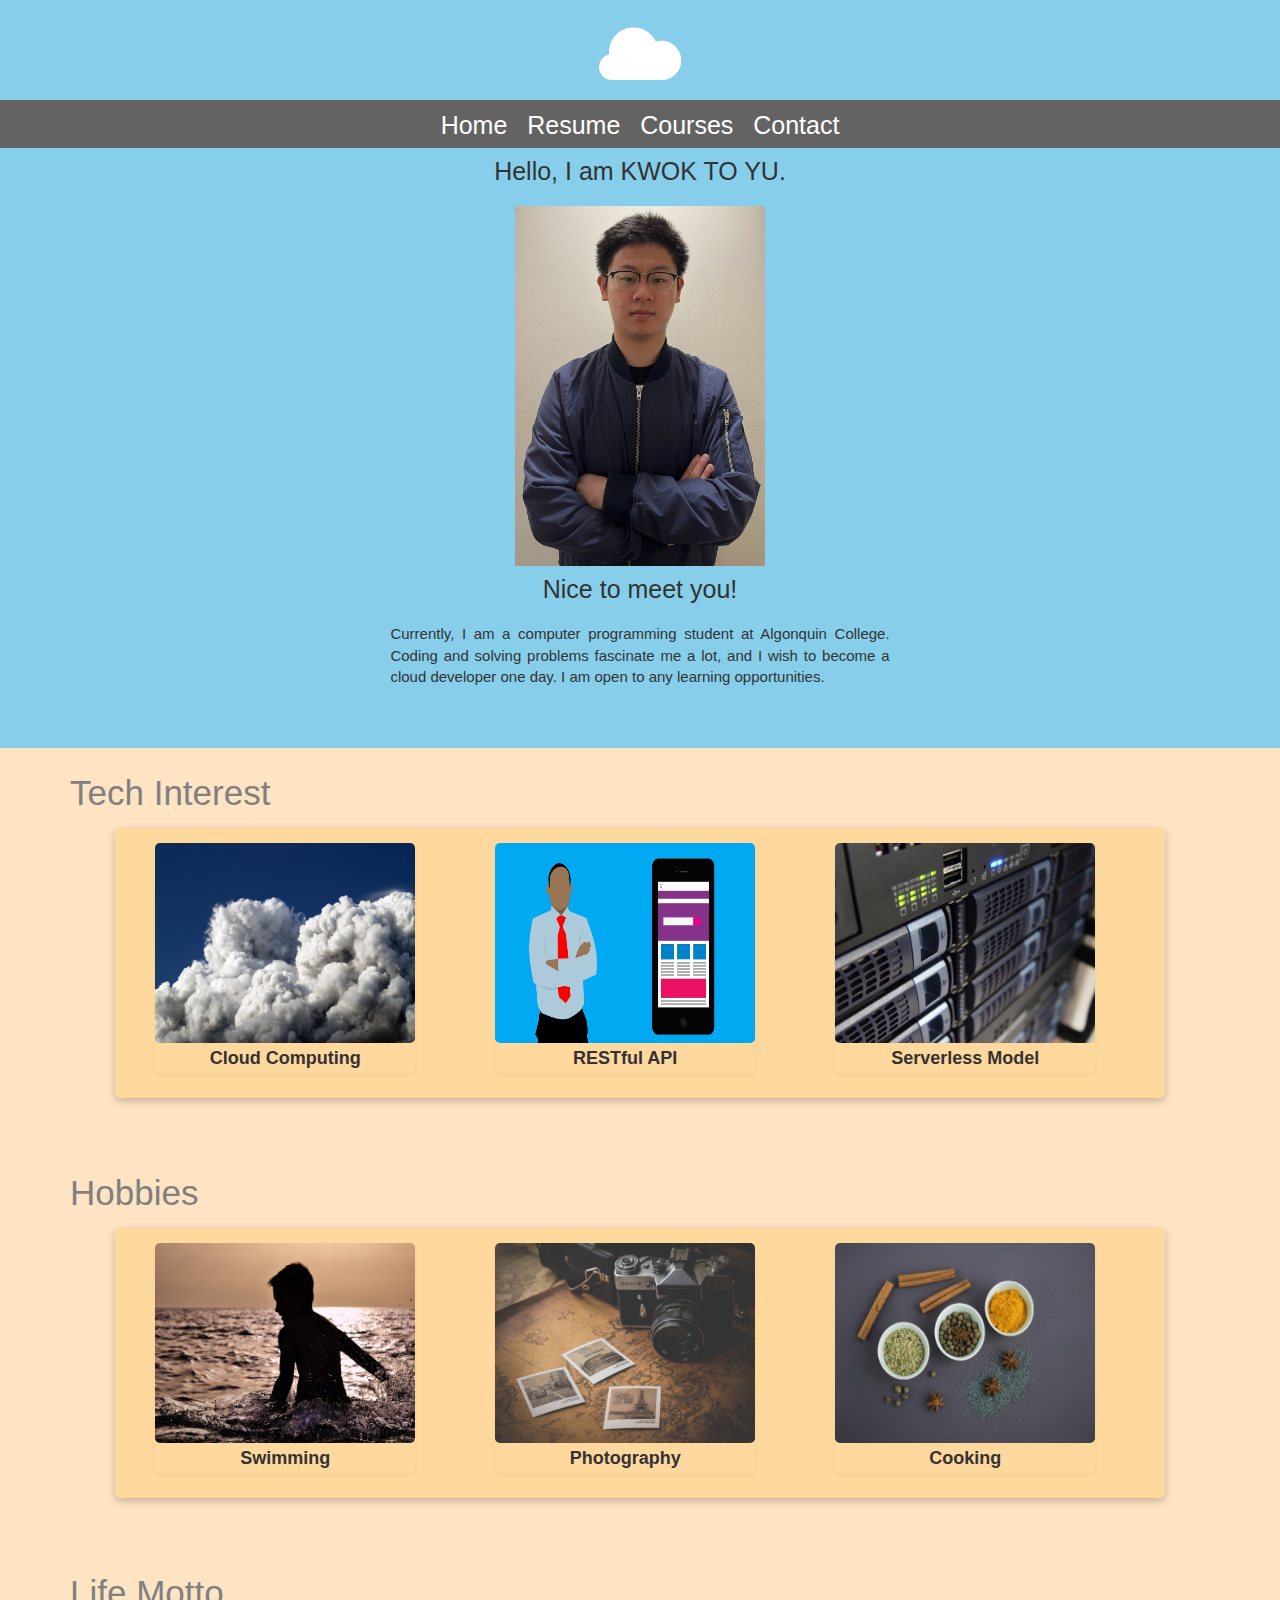
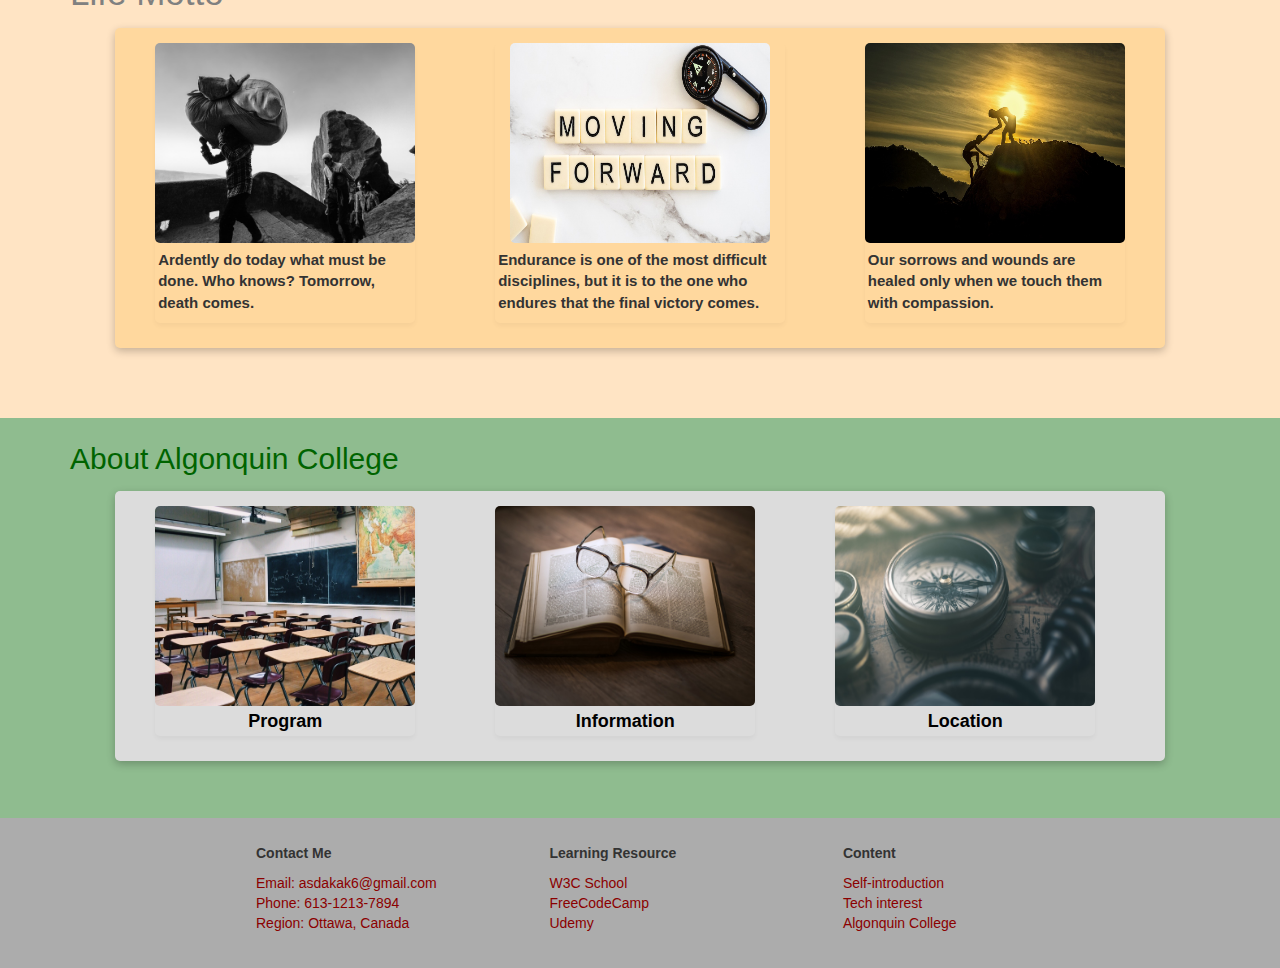
<file: index.html>
<!DOCTYPE html>
<html lang="en">
  <head>
    <meta charset="UTF-8" />
    <meta http-equiv="X-UA-Compatible" content="IE=edge" />
    <meta name="viewport" content="width=device-width, initial-scale=1.0" />
    <link rel="stylesheet" href="style.css" />
    <link rel="preconnect" href="https://fonts.googleapis.com" />
    <link rel="preconnect" href="https://fonts.gstatic.com" crossorigin />
    <link
      rel="stylesheet"
      href="http://maxcdn.bootstrapcdn.com/bootstrap/3.3.4/css/bootstrap.min.css"
    />
    <link
      href="https://fonts.googleapis.com/css2?family=Roboto:wght@500&display=swap"
      rel="stylesheet"
    />
    <title>Kwok To Yu</title>
  </head>
  <body>
    <header>
      <div class="preview-header" id="top">
        <div id="header-logo"><i class="glyphicon glyphicon-cloud"></i></div>
      </div>
    </header>
    <nav>
      <div class="link-wrapper">
        <a href="#">Home</a>
        <a href="resume.html">Resume</a>
        <a href="courses.html">Courses</a>
        <a href="#bottom">Contact</a>
      </div>
    </nav>
    <section class="self-info">
      <p id="self-intro-first-line">Hello, I am KWOK TO YU.</p>
      <img id="selfie" src="img/selfie2.jpg" alt="A picture of myself." />
      <p id="self-intro-second-line">Nice to meet you!</p>
      <div class="longer-intro">
        <p>
          Currently, I am a computer programming student at Algonquin College.
          Coding and solving problems fascinate me a lot, and I wish to become a
          cloud developer one day. I am open to any learning opportunities.
        </p>
      </div>
    </section>
    <section class="section-container">
      <p class="section-title" id="second-session">Tech Interest</p>
      <div class="gallery">
        <div class="gallery-item-frame">
          <div class="gallery-img">
            <img src="img/cloud.jpg" alt="cloud technology" />
          </div>
          <div class="gallery-img-des"><p>Cloud Computing</p></div>
        </div>
        <div class="gallery-item-frame">
          <div class="gallery-img">
            <img src="img/API.jpg" alt="RESTful API" />
          </div>
          <div class="gallery-img-des"><p>RESTful API</p></div>
        </div>
        <div class="gallery-item-frame">
          <div class="gallery-img">
            <img src="img/serverless.jpg" alt="Serverless Model" />
          </div>
          <div class="gallery-img-des"><p>Serverless Model</p></div>
        </div>
      </div>
    </section>
    <section class="section-container hobbies">
      <p class="section-title">Hobbies</p>
      <div class="gallery">
        <div class="gallery-item-frame">
          <div class="gallery-img">
            <img src="img/swim.jpg" alt="Swimming" />
          </div>
          <div class="gallery-img-des"><p>Swimming</p></div>
        </div>
        <div class="gallery-item-frame">
          <div class="gallery-img">
            <img src="img/photo.jpg" alt="Photography" />
          </div>
          <div class="gallery-img-des"><p>Photography</p></div>
        </div>
        <div class="gallery-item-frame">
          <div class="gallery-img">
            <img src="img/cook.jpg" alt="Cooking" />
          </div>
          <div class="gallery-img-des"><p>Cooking</p></div>
        </div>
      </div>
    </section>
    <section class="section-container motto">
      <p class="section-title">Life Motto</p>
      <div class="gallery-lm">
        <div class="gallery-item-frame lm">
          <div class="gallery-img">
            <img src="img/hardworking.jpg" alt="Ardent" />
          </div>
          <div class="gallery-img-des des-lm">
            <p>
              Ardently do today what must be done. Who knows? Tomorrow, death
              comes.
            </p>
          </div>
        </div>
        <div class="gallery-item-frame lm">
          <div class="gallery-img">
            <img src="img/move.jpg" alt="Endurance" />
          </div>
          <div class="gallery-img-des des-lm">
            <p>
              Endurance is one of the most difficult disciplines, but it is to
              the one who endures that the final victory comes.
            </p>
          </div>
        </div>
        <div class="gallery-item-frame lm">
          <div class="gallery-img">
            <img src="img/hrlp.jpg" alt="compassion" />
          </div>
          <div class="gallery-img-des des-lm">
            <p>
              Our sorrows and wounds are healed only when we touch them with
              compassion.
            </p>
          </div>
        </div>
      </div>
    </section>
    <section class="section-container college" id="AC">
      <p class="section-title college-title">About Algonquin College</p>
      <div class="gallery college-gallery">
        <div class="gallery-item-frame">
          <div class="gallery-img">
            <img src="img/lecture.jpg" alt="lecture" />
          </div>
          <div class="gallery-img-des">
            <p>
              <a
                href="https://www.algonquincollege.com/future-students/programs/"
                target="_blank"
                >Program</a
              >
            </p>
          </div>
        </div>
        <div class="gallery-item-frame">
          <div class="gallery-img"><img src="img/info.jpg" alt="info" /></div>
          <div class="gallery-img-des">
            <p>
              <a href="https://www.algonquincollege.com/" target="_blank"
                >Information</a
              >
            </p>
          </div>
        </div>
        <div class="gallery-item-frame">
          <div class="gallery-img">
            <img src="img/map.jpg" alt="location" />
          </div>
          <div class="gallery-img-des">
            <p>
              <a href="https://goo.gl/maps/SuGkiMrjavriHKbs6" target="_blank"
                >Location</a
              >
            </p>
          </div>
        </div>
      </div>
    </section>
    <footer id="bottom">
      <!-- <div class="contact"><h3>Contact Me:</h3></div> -->
      <div class="grid-wrapper">
        <div class="foot-grid">
          <div class="contact-info">
            <ul>
              <li class="first-point">Contact Me</li>
              <li class="bullet">Email: asdakak6@gmail.com</li>
              <li class="bullet">Phone: 613-1213-7894</li>
              <li class="bullet">Region: Ottawa, Canada</li>
            </ul>
          </div>
          <div class="learning resource">
            <ul>
              <li class="first-point">Learning Resource</li>
              <li class="bullet">
                <a href="https://www.w3schools.com/" target="_blank"
                  >W3C School</a
                >
              </li>
              <li class="bullet">
                <a href="https://www.freecodecamp.org/" target="_blank"
                  >FreeCodeCamp</a
                >
              </li>
              <li class="bullet">
                <a href="https://www.udemy.com/" target="_blank">Udemy</a>
              </li>
            </ul>
          </div>
          <div class="link-to-section">
            <ul>
              <li class="first-point">Content</li>
              <li class="bullet"><a href="#top">Self-introduction</a></li>
              <li class="bullet">
                <a href="#second-session">Tech interest</a>
              </li>
              <li class="bullet"><a href="#AC">Algonquin College</a></li>
            </ul>
          </div>
        </div>
      </div>
    </footer>
  </body>
</html>
</file>
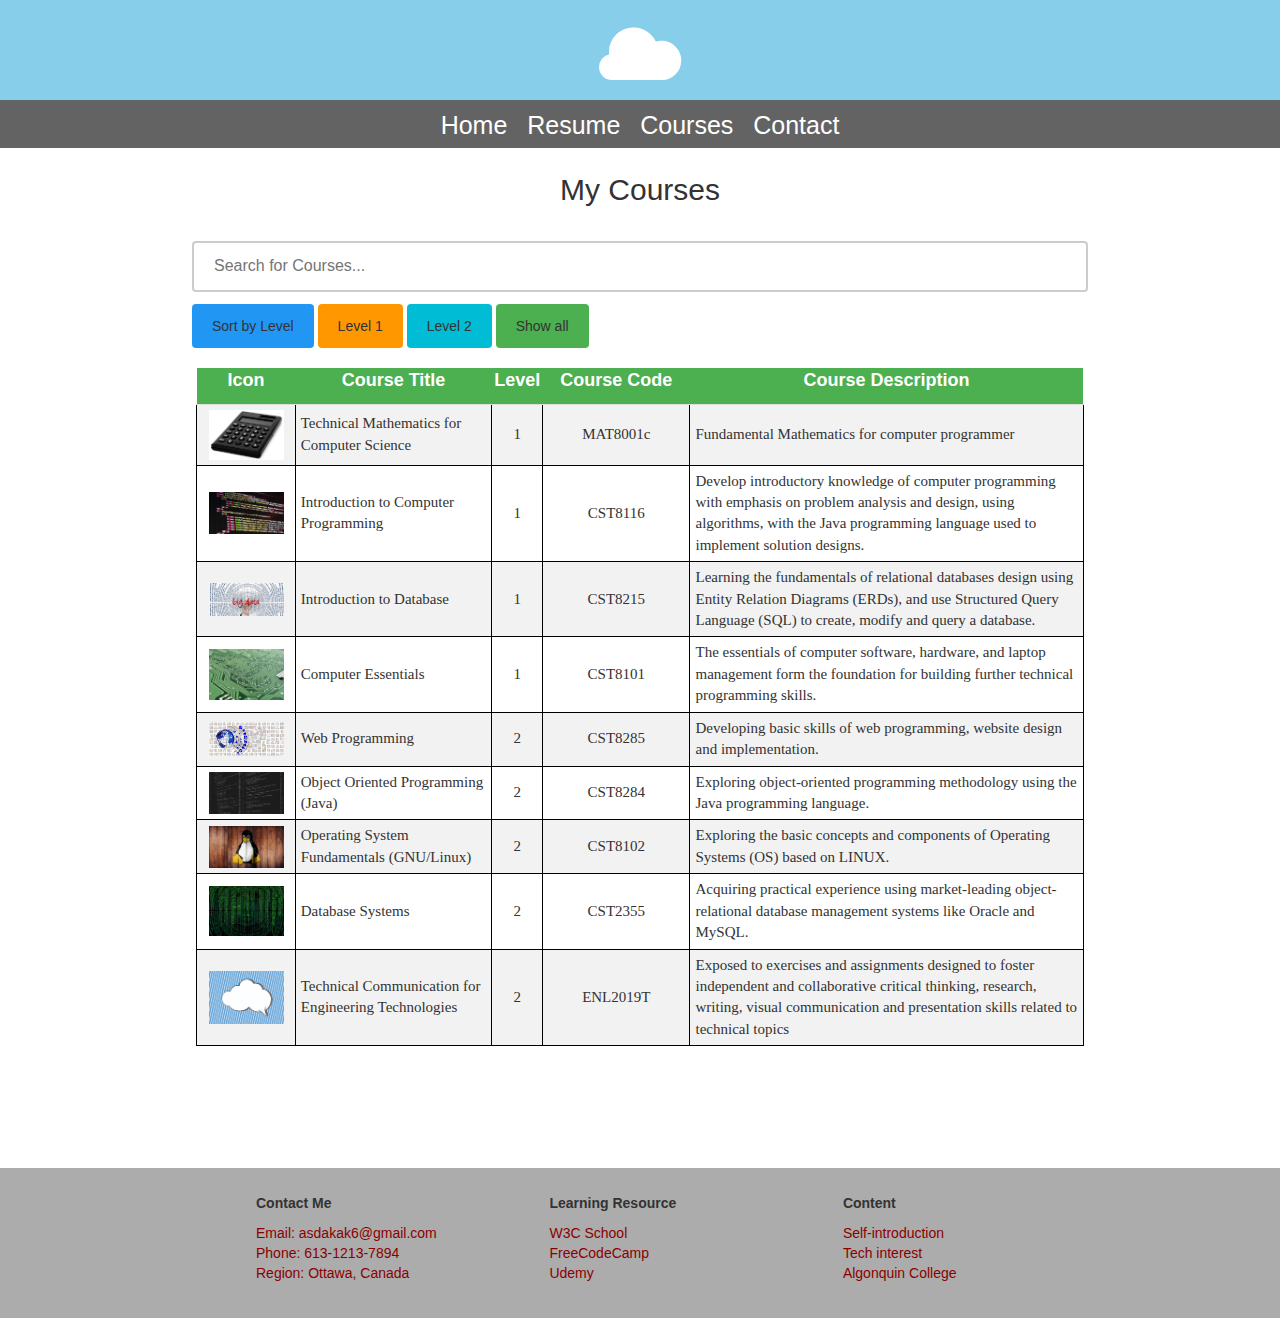
<file: courses.html>
<!DOCTYPE html>
<html lang="en">
  <head>
    <meta charset="UTF-8" />
    <meta http-equiv="X-UA-Compatible" content="IE=edge" />
    <meta name="viewport" content="width=device-width, initial-scale=1.0" />
    <link rel="stylesheet" href="courses.css" />
    <link
      rel="stylesheet"
      href="http://maxcdn.bootstrapcdn.com/bootstrap/3.3.4/css/bootstrap.min.css"
    />
    <link
      href="https://fonts.googleapis.com/css2?family=Roboto:wght@500&display=swap"
      rel="stylesheet"
    />
    <title>Courses</title>
  </head>
  <body>
    <header>
      <div class="preview-header" id="top">
        <div id="header-logo"><i class="glyphicon glyphicon-cloud"></i></div>
      </div>
    </header>
    <nav>
      <div class="link-wrapper">
        <a href="index.html">Home</a>
        <a href="resume.html">Resume</a>
        <a href="">Courses</a>
        <a href="#bottom">Contact</a>
      </div>
    </nav>

    <div id="wrapper">
      <h2 id="wrapper-header">My Courses</h2>
      <!--Search Bar-->
      <input
        type="text"
        id="myInput"
        placeholder="Search for Courses..."
        title="Type in a course name"
      />
      <!--Buttons-->
      <button id="sortBtn">Sort by Level</button>
      <button id="show-l1">Level 1</button>
      <button id="show-l2">Level 2</button>
      <button id="show-all">Show all</button>
      <!--Table-->
      <table id="myTable">
        <tr class="table-header head">
          <th class="icon">Icon</th>
          <th class="course-title">Course Title</th>
          <th class="level">Level</th>
          <th class="course-code">Course Code</th>
          <th class="course-des">Course Description</th>
        </tr>
        <tr class="item">
          <td class="icon"><img src="img/cal.jpg" alt="calculator icon" /></td>
          <td class="course-title">
            Technical Mathematics for Computer Science
          </td>
          <td class="level">1</td>
          <td class="course-code">MAT8001c</td>
          <td class="course-des">
            Fundamental Mathematics for computer programmer
          </td>
        </tr>
        <tr class="item">
          <td class="icon"><img src="img/code.jpg" alt="coding icon" /></td>
          <td class="course-title">Introduction to Computer Programming</td>
          <td class="level">1</td>
          <td class="course-code">CST8116</td>
          <td class="course-des">
            Develop introductory knowledge of computer programming with emphasis
            on problem analysis and design, using algorithms, with the Java
            programming language used to implement solution designs.
          </td>
        </tr>
        <tr class="item">
          <td class="icon"><img src="img/data.jpg" alt="database icon" /></td>
          <td class="course-title">Introduction to Database</td>
          <td class="level">1</td>
          <td class="course-code">CST8215</td>
          <td class="course-des">
            Learning the fundamentals of relational databases design using
            Entity Relation Diagrams (ERDs), and use Structured Query Language
            (SQL) to create, modify and query a database.
          </td>
        </tr>
        <tr class="item">
          <td class="icon"><img src="img/pc.jpg" alt="pc icon" /></td>
          <td class="course-title">Computer Essentials</td>
          <td class="level">1</td>
          <td class="course-code">CST8101</td>
          <td class="course-des">
            The essentials of computer software, hardware, and laptop management
            form the foundation for building further technical programming
            skills.
          </td>
        </tr>
        <tr class="item">
          <td class="icon"><img src="img/web.jpg" alt="website icon" /></td>
          <td class="course-title">Web Programming</td>
          <td class="level">2</td>
          <td class="course-code">CST8285</td>
          <td class="course-des">
            Developing basic skills of web programming, website design and
            implementation.
          </td>
        </tr>
        <tr class="item">
          <td class="icon"><img src="img/java.png" alt="java icon" /></td>
          <td class="course-title">Object Oriented Programming (Java)</td>
          <td class="level">2</td>
          <td class="course-code">CST8284</td>
          <td class="course-des">
            Exploring object-oriented programming methodology using the Java
            programming language.
          </td>
        </tr>
        <tr class="item">
          <td class="icon"><img src="img/linux.jpg" alt="linux icon" /></td>
          <td class="course-title">
            Operating System Fundamentals (GNU/Linux)
          </td>
          <td class="level">2</td>
          <td class="course-code">CST8102</td>
          <td class="course-des">
            Exploring the basic concepts and components of Operating Systems
            (OS) based on LINUX.
          </td>
        </tr>
        <tr class="item">
          <td class="icon"><img src="img/data2.jpg" alt="data icon" /></td>
          <td class="course-title">Database Systems</td>
          <td class="level">2</td>
          <td class="course-code">CST2355</td>
          <td class="course-des">
            Acquiring practical experience using market-leading
            object-relational database management systems like Oracle and MySQL.
          </td>
        </tr>
        <tr class="item">
          <td class="icon">
            <img src="img/speech.jpg" alt="communication icon" />
          </td>
          <td class="course-title">
            Technical Communication for Engineering Technologies
          </td>
          <td class="level">2</td>
          <td class="course-code">ENL2019T</td>
          <td class="course-des">
            Exposed to exercises and assignments designed to foster independent
            and collaborative critical thinking, research, writing, visual
            communication and presentation skills related to technical topics
          </td>
        </tr>
      </table>
    </div>
    <footer id="bottom">
      <!-- <div class="contact"><h3>Contact Me:</h3></div> -->
      <div class="grid-wrapper">
        <div class="foot-grid">
          <div class="contact-me">
            <ul>
              <li class="first-point">Contact Me</li>
              <li class="bullet">Email: asdakak6@gmail.com</li>
              <li class="bullet">Phone: 613-1213-7894</li>
              <li class="bullet">Region: Ottawa, Canada</li>
            </ul>
          </div>
          <div class="learning resource">
            <ul>
              <li class="first-point">Learning Resource</li>
              <li class="bullet">
                <a href="https://www.w3schools.com/" target="_blank"
                  >W3C School</a
                >
              </li>
              <li class="bullet">
                <a href="https://www.freecodecamp.org/" target="_blank"
                  >FreeCodeCamp</a
                >
              </li>
              <li class="bullet">
                <a href="https://www.udemy.com/" target="_blank">Udemy</a>
              </li>
            </ul>
          </div>
          <div class="link-to-section">
            <ul>
              <li class="first-point">Content</li>
              <li class="bullet"><a href="index.html">Self-introduction</a></li>
              <li class="bullet"><a href="index.html">Tech interest</a></li>
              <li class="bullet"><a href="index.html">Algonquin College</a></li>
            </ul>
          </div>
        </div>
      </div>
    </footer>
    <script src="courses.js"></script>
  </body>
</html>
</file>
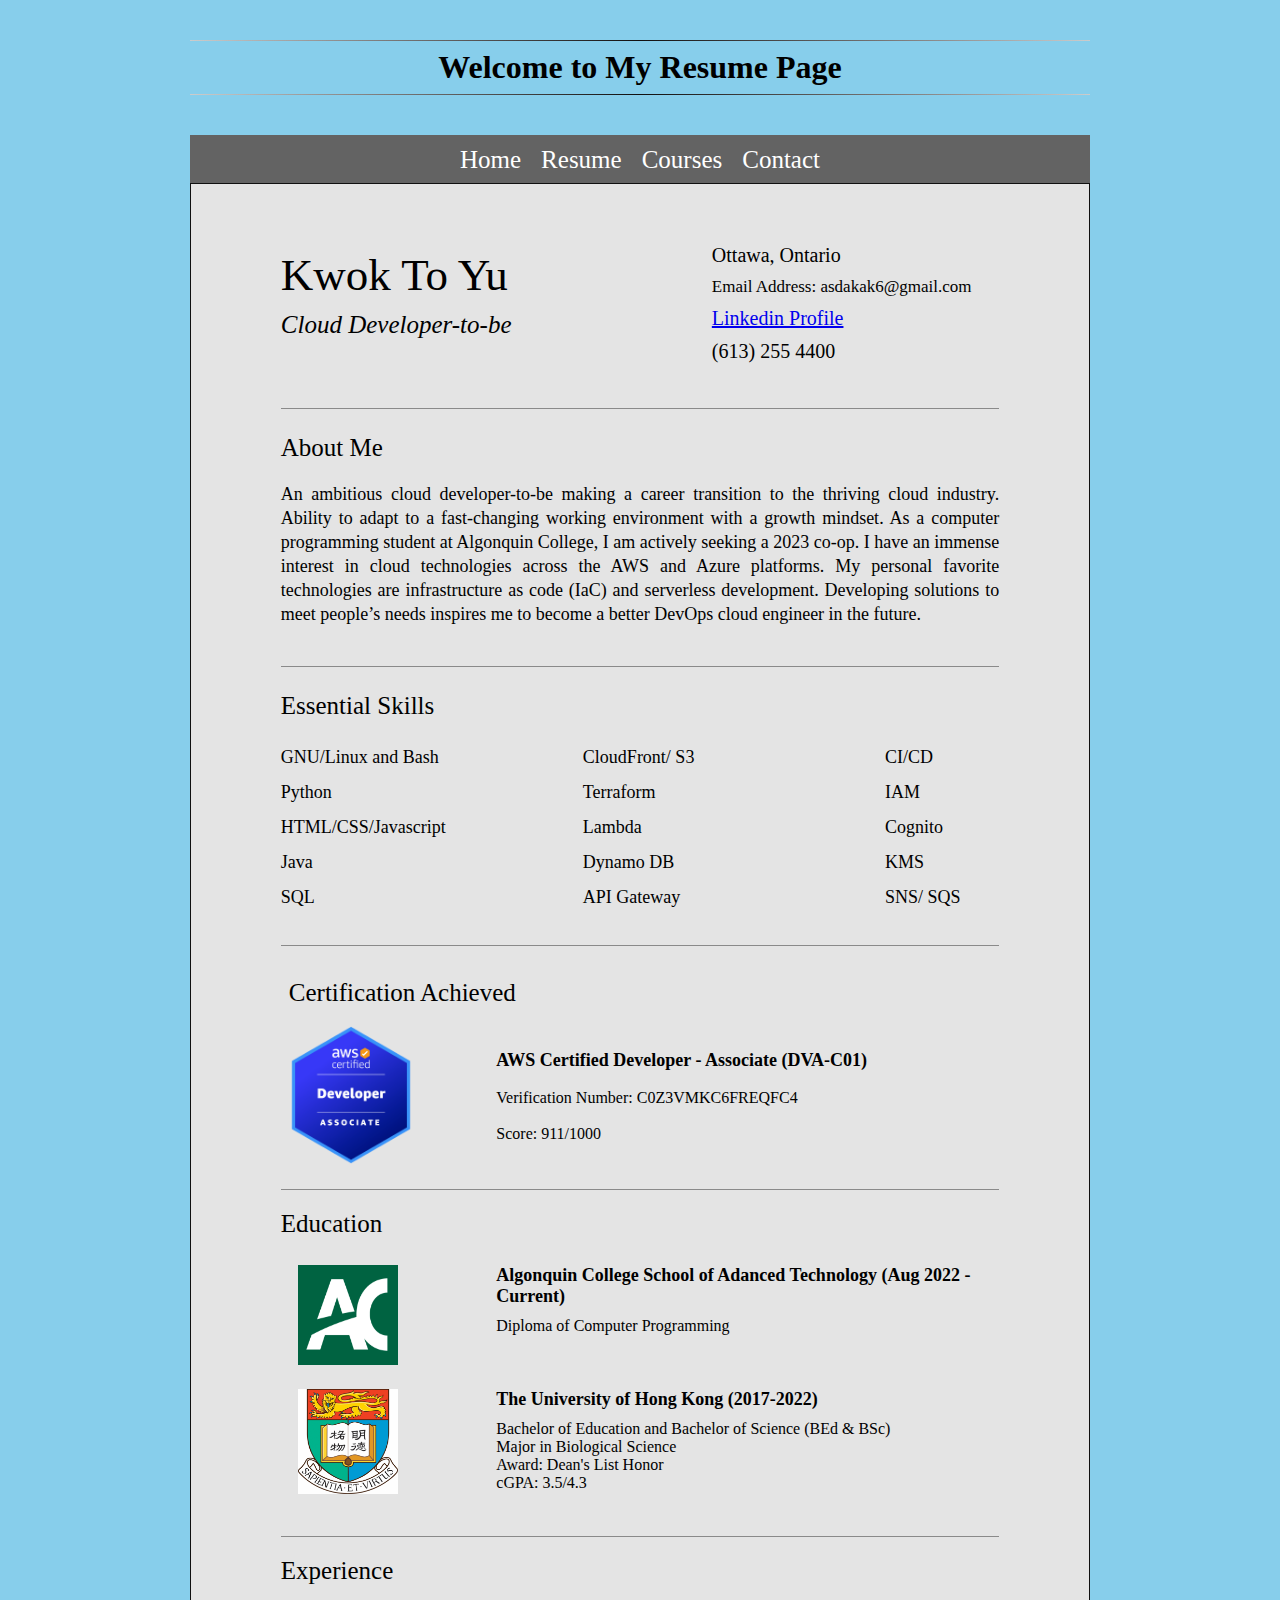
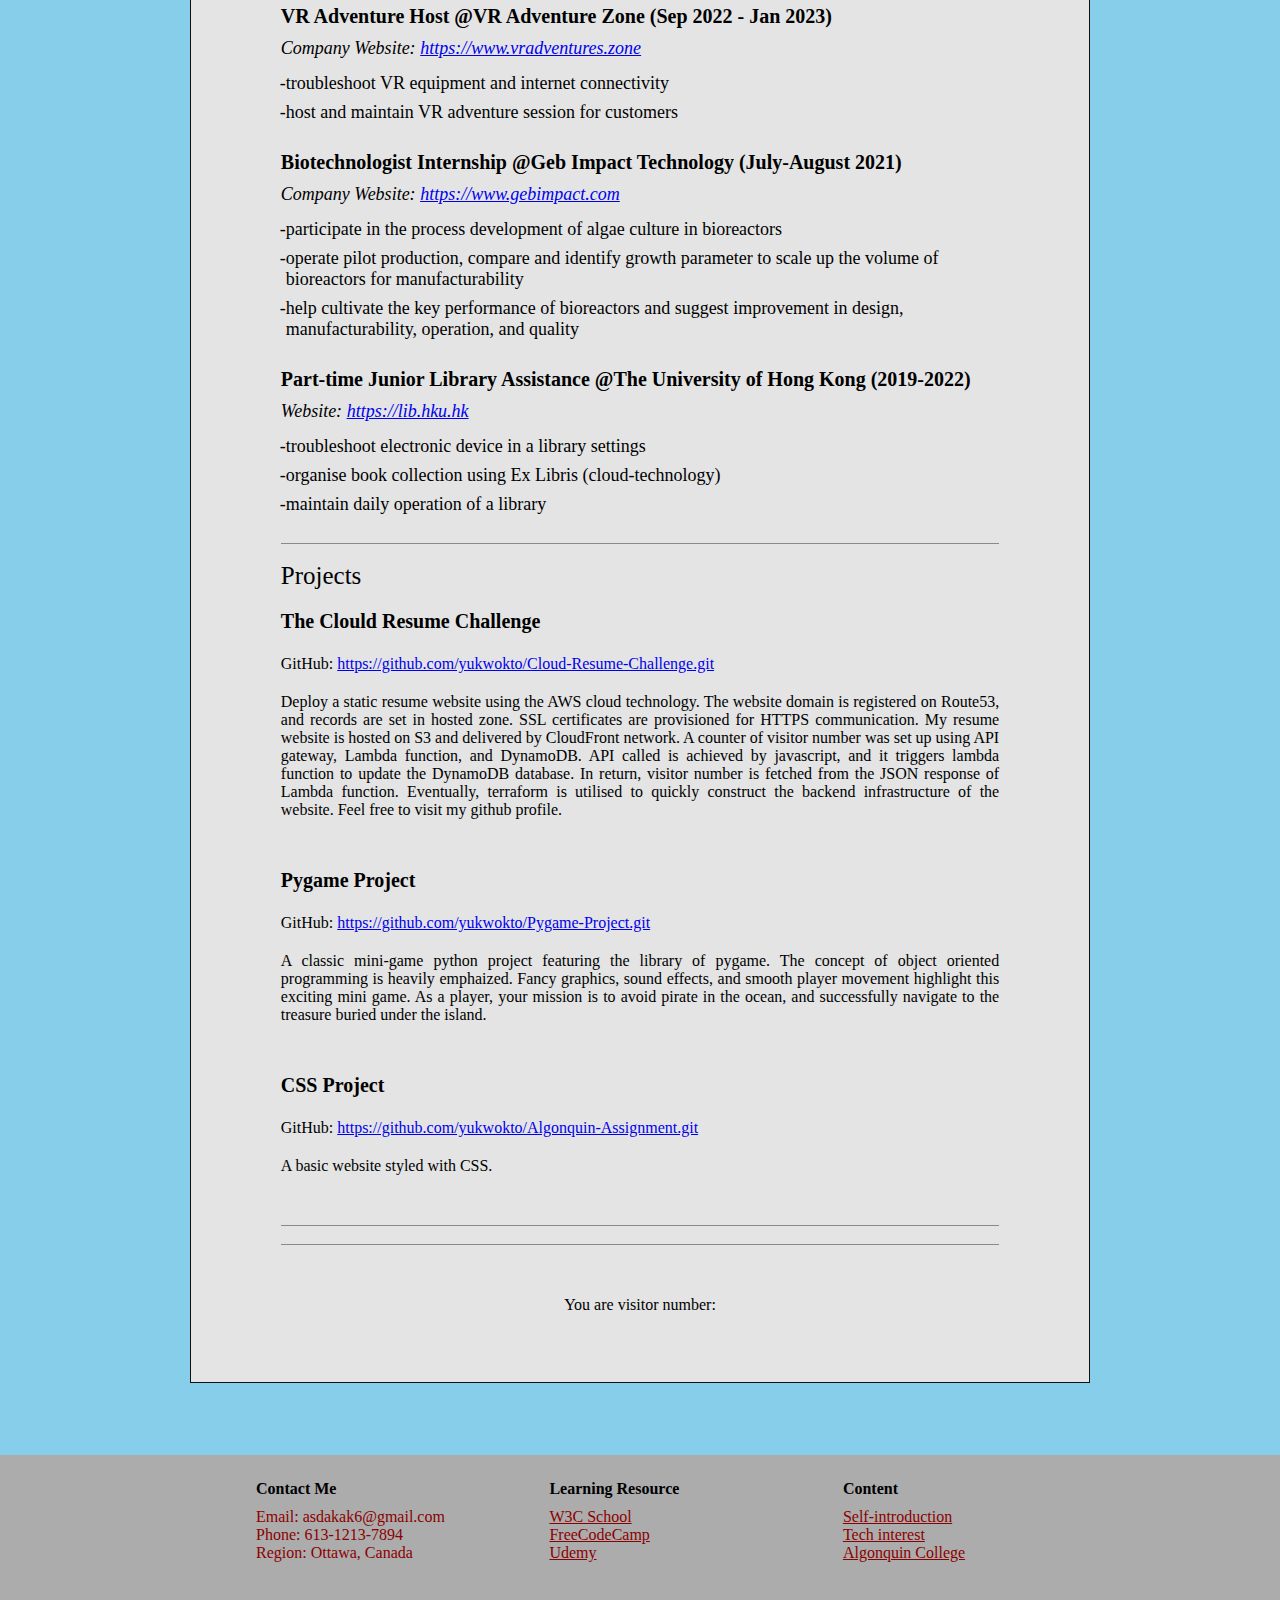
<file: resume.html>
<!DOCTYPE html>
<html lang="en">
  <head>
    <meta charset="UTF-8" />
    <meta http-equiv="X-UA-Compatible" content="IE=edge" />
    <meta name="viewport" content="width=device-width, initial-scale=1.0" />
    <script src="api.js"></script>
    <link rel="stylesheet" href="resume.css" />
    <title>Kwok To Yu</title>
  </head>
  <body>
    <div class="container">
      <div class="head-section">
        <hr />
        <h1>Welcome to My Resume Page</h1>
        <hr />
      </div>
      <nav>
        <div class="link-wrapper">
          <a href="index.html">Home</a>
          <a href="#">Resume</a>
          <a href="courses.html">Courses</a>
          <a href="#bottom">Contact</a>
        </div>
      </nav>
      <div class="resume-bg">
        <div class="resume-content">
          <div class="resume-top">
            <div class="name">
              <p id="name">Kwok To Yu</p>
              <p id="description">Cloud Developer-to-be</p>
            </div>
            <div class="contact-info">
              <p>Ottawa, Ontario</p>
              <p id="e-mail">Email Address: asdakak6@gmail.com</p>
              <p>
                <a
                  target="”_blank”"
                  href="https://www.linkedin.com/public-profile/settings?lipi=urn%3Ali%3Apage%3Ad_flagship3_profile_self_edit_contact-info%3B7qYzPNmGTGqyzf2C%2B3CBZg%3D%3D"
                  >Linkedin Profile</a
                >
              </p>
              <p>(613) 255 4400</p>
            </div>
          </div>
          <hr class="resume-break" />
          <div class="intro">
            <p class="intro-head">About Me</p>
            <p></p>
            <p id="intro-content">
              An ambitious cloud developer-to-be making a career transition to
              the thriving cloud industry. Ability to adapt to a fast-changing
              working environment with a growth mindset. As a computer
              programming student at Algonquin College, I am actively seeking a
              2023 co-op. I have an immense interest in cloud technologies
              across the AWS and Azure platforms. My personal favorite
              technologies are infrastructure as code (IaC) and serverless
              development. Developing solutions to meet people’s needs inspires
              me to become a better DevOps cloud engineer in the future.
            </p>
          </div>
          <hr class="resume-break" />
          <div class="skills">
            <p class="intro-head">Essential Skills</p>
          </div>
          <div class="skills-wrapper">
            <div id="skill-set-1">
              <ul class="skills-list" id="first-skills-set">
                <li>GNU/Linux and Bash</li>
                <li>Python</li>
                <li>HTML/CSS/Javascript</li>
                <li>Java</li>
                <li>SQL</li>
              </ul>
            </div>
            <div id="skill-set-2">
              <ul class="skills-list" id="second-skills-set">
                <li>CloudFront/ S3</li>
                <li>Terraform</li>
                <li>Lambda</li>
                <li>Dynamo DB</li>
                <li>API Gateway</li>
              </ul>
            </div>
            <div id="skill-set-3">
              <ul class="skills-list">
                <li>CI/CD</li>
                <li>IAM</li>
                <li>Cognito</li>
                <li>KMS</li>
                <li>SNS/ SQS</li>
              </ul>
            </div>
          </div>
          <hr class="resume-break" />
          <div class="cert">
            <p class="intro-head" id="cert-intro-head">
              Certification Achieved
            </p>
            <div class="cert-wrap">
              <div class="cert-img">
                <img id="badge-img" src="img/badge.png" alt="developer badge" />
              </div>
              <div class="cert-des">
                <br />
                <p id="cert-des">
                  AWS Certified Developer - Associate (DVA-C01)
                </p>
                <br />
                <p>Verification Number: C0Z3VMKC6FREQFC4</p>
                <br />
                <p>Score: 911/1000</p>
              </div>
            </div>
          </div>
          <hr class="resume-break" />
          <div class="edu">
            <p class="intro-head" id="edu-head">Education</p>
            <div class="edu-wrap">
              <div class="edu-logo">
                <img
                  id="ac-img"
                  src="img/algon-img.png"
                  alt="The logo of Algonquin College"
                />
              </div>
              <div class="edu-1-des">
                <p class="date">
                  Algonquin College School of Adanced Technology (Aug 2022 -
                  Current)
                </p>
                <p>Diploma of Computer Programming</p>
              </div>
              <div class="edu-logo">
                <img
                  id="hku-photo"
                  src="img/HKU-img.jpg"
                  alt="The logo of HKU"
                />
              </div>
              <div class="edu-2-des">
                <p class="date">The University of Hong Kong (2017-2022)</p>
                <p>Bachelor of Education and Bachelor of Science (BEd & BSc)</p>
                <p>Major in Biological Science</p>
                <p>Award: Dean's List Honor</p>
                <p>cGPA: 3.5/4.3</p>
              </div>
            </div>
          </div>
          <br />
          <hr class="resume-break" />
          <div class="exp">
            <p class="intro-head" id="exp-head">Experience</p>
            <div class="job">
              <p class="job-title">
                VR Adventure Host @VR Adventure Zone (Sep 2022 - Jan 2023)
              </p>
              <p class="company-url">
                Company Website:
                <a href="https://www.vradventures.zone/" target="_blank"
                  >https://www.vradventures.zone</a
                >
              </p>
              <ul class="job-duty">
                <li>troubleshoot VR equipment and internet connectivity</li>
                <li>host and maintain VR adventure session for customers</li>
              </ul>
            </div>
            <div class="job">
              <p class="job-title">
                Biotechnologist Internship @Geb Impact Technology (July-August
                2021)
              </p>
              <p class="company-url">
                Company Website:
                <a href="https://www.gebimpact.com" target="_blank"
                  >https://www.gebimpact.com</a
                >
              </p>
              <ul class="job-duty">
                <li>
                  participate in the process development of algae culture in
                  bioreactors
                </li>
                <li>
                  operate pilot production, compare and identify growth
                  parameter to scale up the volume of bioreactors for
                  manufacturability
                </li>
                <li>
                  help cultivate the key performance of bioreactors and suggest
                  improvement in design, manufacturability, operation, and
                  quality
                </li>
              </ul>
            </div>
            <div class="job">
              <p class="job-title">
                Part-time Junior Library Assistance @The University of Hong Kong
                (2019-2022)
              </p>
              <p class="company-url">
                Website:
                <a href="https://lib.hku.hk" target="_blank"
                  >https://lib.hku.hk</a
                >
              </p>
              <ul class="job-duty">
                <li>troubleshoot electronic device in a library settings</li>
                <li>
                  organise book collection using Ex Libris (cloud-technology)
                </li>
                <li>maintain daily operation of a library</li>
              </ul>
            </div>
          </div>
          <hr class="resume-break" />
          <br />
          <div class="project">
            <p class="intro-head" id="project-head">Projects</p>
            <p id="project-title">The Clould Resume Challenge</p>
            <ul id="project-info">
              <li>
                GitHub:
                <a
                  href="https://github.com/yukwokto/Cloud-Resume-Challenge.git"
                  target="_blank"
                  >https://github.com/yukwokto/Cloud-Resume-Challenge.git</a
                >
              </li>
            </ul>
            <br />
            <p id="project-des">
              Deploy a static resume website using the AWS cloud technology. The
              website domain is registered on Route53, and records are set in
              hosted zone. SSL certificates are provisioned for HTTPS
              communication. My resume website is hosted on S3 and delivered by
              CloudFront network. A counter of visitor number was set up using
              API gateway, Lambda function, and DynamoDB. API called is achieved
              by javascript, and it triggers lambda function to update the
              DynamoDB database. In return, visitor number is fetched from the
              JSON response of Lambda function. Eventually, terraform is
              utilised to quickly construct the backend infrastructure of the
              website. Feel free to visit my github profile.
            </p>

            <p id="project-title">Pygame Project</p>
            <ul id="project-info">
              <li>
                GitHub:
                <a
                  href="https://github.com/yukwokto/Pygame-Project.git"
                  target="_blank"
                  >https://github.com/yukwokto/Pygame-Project.git</a
                >
              </li>
            </ul>
            <br />
            <p id="project-des">
              A classic mini-game python project featuring the library of
              pygame. The concept of object oriented programming is heavily
              emphaized. Fancy graphics, sound effects, and smooth player
              movement highlight this exciting mini game. As a player, your
              mission is to avoid pirate in the ocean, and successfully navigate
              to the treasure buried under the island.
            </p>

            <p id="project-title">CSS Project</p>
            <ul id="project-info">
              <li>
                GitHub:
                <a
                  href="https://github.com/yukwokto/Algonquin-Assignment.git"
                  target="_blank"
                  >https://github.com/yukwokto/Algonquin-Assignment.git</a
                >
              </li>
            </ul>
            <br />
            <p id="project-des">A basic website styled with CSS.</p>
          </div>

          <hr class="resume-break" />
          <br />
          <hr class="resume-break" />
          <div class="resume-footer">
            <br />
            <br />
            <p id="visitor-counter">
              You are visitor number: <span id="thevisitor"></span>
            </p>
          </div>
        </div>
      </div>
    </div>
    <br />
    <br />
    <br />
    <br />
    <!--Footer Section-->
    <footer id="bottom">
      <!-- <div class="contact"><h3>Contact Me:</h3></div> -->
      <div class="grid-wrapper">
        <div class="foot-grid">
          <div class="contact-me">
            <ul>
              <li class="first-point">Contact Me</li>
              <li class="bullet">Email: asdakak6@gmail.com</li>
              <li class="bullet">Phone: 613-1213-7894</li>
              <li class="bullet">Region: Ottawa, Canada</li>
            </ul>
          </div>
          <div class="learning resource">
            <ul>
              <li class="first-point">Learning Resource</li>
              <li class="bullet">
                <a href="https://www.w3schools.com/" target="_blank"
                  >W3C School</a
                >
              </li>
              <li class="bullet">
                <a href="https://www.freecodecamp.org/" target="_blank"
                  >FreeCodeCamp</a
                >
              </li>
              <li class="bullet">
                <a href="https://www.udemy.com/" target="_blank">Udemy</a>
              </li>
            </ul>
          </div>
          <div class="link-to-section">
            <ul>
              <li class="first-point">Content</li>
              <li class="bullet"><a href="index.html">Self-introduction</a></li>
              <li class="bullet"><a href="index.html">Tech interest</a></li>
              <li class="bullet"><a href="index.html">Algonquin College</a></li>
            </ul>
          </div>
        </div>
      </div>
    </footer>
  </body>
</html>
</file>
<file: style.css>
* {
  margin: 0;
  padding: 0;
  box-sizing: border-box;
  /* min-width: 600px; */
}
html{
    min-width: 854px;
}
.preview-header {
  font-family: Roboto;
  font-size: 40px;
  font-weight: 500;
  color: white;
  height: 100px;
  background-color: #87ceeb;
  padding-top: 20px;
  padding-bottom: 30px;
}
#header-logo {
  text-align: center;
}
i {
  font-size: 80px;
}
nav {
  background-color: rgb(99, 99, 99);
  height: 48px;
}
.link-wrapper {
  text-align: center;
}
.link-wrapper a {
  font-size: 25px;
  color: white;
  line-height: 50px;
  text-decoration: none;
  padding: 10px;
  margin: 3px -2px;
}
.link-wrapper a:hover {
  background-color: rgb(97, 167, 202);
  text-decoration: none;
  border: #87ceeb 1px solid;
}
.link-wrapper a:visited {
  background-color: rgb(97, 167, 202);
  text-decoration: none;
  color: white;
}
.link-wrapper a:active {
  text-decoration: none;
  color: wheat;
}
.self-info {
  height: 600px;
  background-color: #87ceeb;
  text-align: center;
}
#self-intro-first-line,
#self-intro-second-line {
  font-size: 25px;
  font-family: Verdana, Geneva, Tahoma, sans-serif;
  padding: 6px 0;
}
#selfie {
  min-width: auto;
  height: 360px;
}
.longer-intro {
  min-width: 200px;
  width: 60%;
  margin-right: auto;
  margin-left: auto;
}
.longer-intro p {
  width: 65%;
  font-size: 15px;
  /* text-align: center; */
  margin-right: auto;
  margin-left: auto;
  text-align: justify;
  font-family: Verdana, Geneva, Tahoma, sans-serif;
}
.section-container {
  background-color: bisque;
  height: 400px;
}
.section-title {
  font-size: 35px;
  padding-left: 70px;
  padding-top: 20px;
  color: gray;
}
.gallery{
    text-align: center;
    /* min-width: auto; */
    margin-right: auto;
    margin-left: auto;
    width: 82%;
    box-shadow: rgba(0, 0, 0, 0.24) 0px 3px 8px;
    border-radius: 5px;
    height: 270px;
    display: flex;
    flex-direction: row;
    background-color: rgb(255, 216, 158);
}
.gallery-item-frame{
    width:fit-content;
    height: 230px;
    box-shadow: rgba(0, 0, 0, 0.04) 0px 3px 5px;
    margin-top: 15px;
    margin-left: 40px;
    margin-right: 40px;
    margin-bottom: 15px;
    border-radius: 5px;
}
.gallery-img :hover{
    translate: 3px -3px;
}
.gallery-img-des{
    font-size: 18px;
    font-weight: 600;
    padding: 3px;
}
.gallery-img img{
    min-width: auto;
    height: 200px;
    width: 260px;
    border-radius: 5px;
}

@media (max-width: 1250px) {
    .gallery{
        flex-direction: column;
        height: 780px;
        width: 40%;
        }

    .section-container {
        height: 900px;
        }

    .gallery-item-frame{
        margin-left: auto;
        margin-right: auto;
    }
    .section-title{
        /* padding-left: none; */
        /* padding-right: 20px; */
        text-align: center;
    }
}

.lm{
    height: 280px;
}
.gallery-lm{
    text-align: center;
    /* min-width: auto; */
    margin-right: auto;
    margin-left: auto;
    width: 82%;
    box-shadow: rgba(0, 0, 0, 0.24) 0px 3px 8px;
    border-radius: 5px;
    height: 320px;
    display: flex;
    flex-direction: row;
    background-color: rgb(255, 216, 158);
}
.motto{
    height: 470px;
}
.lm p{
    padding-top: 3px;
    font-size: 15px;
    text-align: left;
}

@media (max-width: 1250px) {
    .gallery-lm{
        flex-direction: column;
        height: 960px;
        width: 45%;
    }
    .motto{
        height: 1200px;
    }
    .des-lm{
        width: 50%;
        line-height: 15px;
        margin-left: auto;
        margin-right: auto;
    }
}
.college{
    background-color: #8fbc8f;
}
.college-title{
    color: 	#006400;
    font-size: 30px;
}
.college a{
    color: black;
    text-decoration: none;
}
.college a:hover{
    color: gray;
    text-decoration: none;
}
.college-gallery{
    background-color: #dcdcdc;
}

footer{
    height: 150px;
    background-color: rgb(172, 172, 172);
}

.grid-wrapper{
    width: 60%;
    margin-left: auto;
    margin-right: auto;
    padding-top: 25px;
}
.foot-grid{
    display: grid;
    grid-template-columns: 33% 33% 33%;
    grid-gap: 40px;
}
.foot-grid ul{
    list-style-type: none;
}
.first-point{
    padding-bottom: 10px;
    font-weight: 700;
}
.bullet{
    color:darkred;
}
.bullet a{
    color:darkred;
}
.bullet a:hover{
    color:navy;
    text-decoration: none;
}
</file>
<file: courses.css>
* {
  margin: 0;
  padding: 0;
  box-sizing: border-box;
  /* min-width: 600px; */
}
html {
  min-width: 1190px;
  background-color: #87ceeb;
}

.preview-header {
  font-family: Roboto;
  font-size: 40px;
  font-weight: 500;
  color: white;
  height: 100px;
  background-color: #87ceeb;
  padding-top: 20px;
  padding-bottom: 30px;
}
#header-logo {
  text-align: center;
}
i {
  font-size: 80px;
}
nav {
  background-color: rgb(99, 99, 99);
  height: 48px;
}
.link-wrapper {
  text-align: center;
}
.link-wrapper a {
  font-size: 25px;
  color: white;
  line-height: 50px;
  text-decoration: none;
  padding: 10px;
  margin: 3px -2px;
}
.link-wrapper a:hover {
  background-color: rgb(97, 167, 202);
  text-decoration: none;
  border: #87ceeb 1px solid;
}
.link-wrapper a:visited {
  background-color: rgb(97, 167, 202);
  text-decoration: none;
  color: white;
}
.link-wrapper a:active {
  text-decoration: none;
  color: wheat;
}

#wrapper {
  margin-left: auto;
  margin-right: auto;
  width: 70%;
  height: 1000px;
}

#wrapper-header {
  text-align: center;
  padding: 5px 0;
}

#myInput {
  text-align: left;
  background-repeat: no-repeat;
  font-size: 16px;
  padding: 3px;
  border: 1px solid #ddd;
  margin-bottom: 12px;
}

#myTable {
  margin-left: auto;
  margin-right: auto;
  width: 99%;
  /* border-collapse: collapse; */
}

.table-header > th {
  text-align: center;
  font-weight: bold;
  font-size: 18px;
  padding-bottom: 10px;
}

.item > td {
  font-family: "Times New Roman", Times, serif;
  font-size: 15px;
  font-weight: 100;
  border: 1px solid black;
  padding: 5px;
}

.icon {
  width: 10%;
  text-align: center;
}

.icon > img {
  width: 75px;
}
.course-title {
  width: 20%;
}
.level {
  width: 5%;
  text-align: center;
}
.course-code {
  width: 15%;
  text-align: center;
}
.course-des {
  width: 40%;
}

/*footer style*/
footer {
  height: 150px;
  background-color: rgb(172, 172, 172);
}

.grid-wrapper {
  width: 60%;
  margin-left: auto;
  margin-right: auto;
  padding-top: 25px;
}
.foot-grid {
  display: grid;
  grid-template-columns: 33% 33% 33%;
  grid-gap: 40px;
}
.foot-grid ul {
  list-style-type: none;
}
.first-point {
  padding-bottom: 10px;
  font-weight: 700;
}
.bullet {
  color: darkred;
}
.bullet a {
  color: darkred;
}
.bullet a:hover {
  color: navy;
  text-decoration: none;
}

/*further style test*/
table {
  border-collapse: collapse;
  width: 100%;
  margin: 20px 0;
}

th,
td {
  text-align: left;
  padding: 8px;
  border-bottom: 1px solid #ddd;
}

th {
  background-color: #4caf50;
  color: white;
}

tr:nth-child(even) {
  background-color: #f2f2f2;
}

/* Styles for responsive table */
@media screen and (max-width: 600px) {
  table {
    border: 0;
  }

  table thead {
    display: none;
  }

  table tr {
    margin-bottom: 10px;
    display: block;
    border-bottom: 2px solid #ddd;
  }

  table td {
    display: block;
    text-align: right;
    font-size: 13px;
    border-bottom: 1px dotted #ddd;
  }

  table td::before {
    content: attr(data-label);
    float: left;
    font-weight: bold;
    text-transform: uppercase;
  }
}

/*style search bar and button*/
/* Style the search bar */
#myInput {
  width: 100%;
  padding: 12px 20px;
  margin-top: 20px;
  box-sizing: border-box;
  border: 2px solid #ccc;
  border-radius: 4px;
  font-size: 16px;
}

/* Style the buttons */
button {
  background-color: #4caf50;
  color: white;
  padding: 12px 20px;
  margin: 8px 0;
  border: none;
  border-radius: 4px;
  cursor: pointer;
  font-size: 16px;
}

/* Change the color of the "Sort by Level" button */
#sortBtn {
  background-color: #2196f3;
}

/* Change the color of the "Show all" button */
button:nth-child(3) {
  background-color: #f44336;
}

/* Change the color of the "Level 1" button */
button:nth-child(4) {
  background-color: #ff9800;
}

/* Change the color of the "Level 2" button */
button:nth-child(5) {
  background-color: #00bcd4;
}
</file>
<file: resume.css>
*{
    margin: 0;
    padding: 0;
    box-sizing: border-box;

}

html{
    background-color: #87ceeb;
}

body{
    height: 2900px;
}


.container{
    margin-left: auto;
    margin-right: auto;
    width: 70%;
    min-width: 900px;
}

hr{
    border: 0;
    height: 1px;
    background: #333;
    background-image: linear-gradient(to right, #ccc, rgb(16, 16, 16), #ccc);
}

.head-section{
    text-align: center;
    margin: 40px 0;
}

.head-section h1{
    padding: 8px 0;
}

/*nav bar starts here*/
nav {
    background-color: rgb(99, 99, 99);
    height: 48px;
  }
  .link-wrapper {
    text-align: center;
  }
  .link-wrapper a {
    font-size: 25px;
    color: white;
    line-height: 50px;
    text-decoration: none;
    padding: 10px;
    margin: 3px -2px;
  }
  .link-wrapper a:hover {
    background-color: rgb(97, 167, 202);
    text-decoration: none;
    border: #87ceeb 1px solid;
  }
  .link-wrapper a:visited {
    background-color: rgb(97, 167, 202);
    text-decoration: none;
    color: white;
  }
  .link-wrapper a:active {
    text-decoration: none;
    color: wheat;
  }

.resume-bg{
    background-color: #e4e4e4;
    height: 2800px;
    border:rgb(16, 16, 16)	1px solid;
}
.resume-content{
    width: 80%;
    margin: 0 auto;
}

.resume-top{
    display: grid;
    grid-template-columns: 60% 39%;
    padding: 15px 0 0 0;
}

.name{
    padding: 45px 0;
    display: inline;
}
.name p{
    padding: 5px 0;
}
#name{
    font-size: 45px;
}
#description{
    font-style: italic;
    font-size: 25px;
}
.contact-info{
    display: inline;
    /* float: right; */
    padding: 40px 0;
}
.contact-info p{
    padding: 5px 0;
    font-size: 20px;
}
#e-mail{
    font-size: 17px;
}
.resume-break{
    border: 0;
    height: 0;
    margin: 0 auto;
    width: 100%;
    border-bottom: 1px solid rgba(255, 255, 255, 0.429);
}
.intro{
    margin: 25px 0;
    padding-bottom: 15px;
}
.intro-head{
    font-size: 25px;
    padding-bottom: 20px;
}
#intro-content{
    text-align:justify;
    line-height: 1.5rem;
    font-size: 18px;
}
.skills{
    margin-top: 25px;
}
.skills-wrapper{
    display: grid;
    grid-template-columns: 33% 33% 33%;
    font-size: 18px;
    padding-bottom: 30px;
}
#first-skills-set li{
    margin-left: 0px;
}
#skill-set-2{
    padding-left: 65px;
}
.skills-list li{
    list-style-type: none;
    line-height: 35px;
}
#skill-set-3{
    margin-left: 130px;
}
.cert{
    margin-top: 25px;
}
#cert-intro-head{
    padding: 8px;
}
#badge-img{
    width: 140px;
}
.cert-wrap{
    display: grid;
    grid-template-columns: 30% 69%;
    margin-top: 10px;
    margin-bottom: 20px;
}
.cert-des{
    padding-top: 7px;
}
#cert-des{
    font-weight: 700;
    font-size: 18px;
}
.edu-wrap{
    margin-top: 17px;
    display: grid;
    grid-template-columns: 30% 69%;
}
.edu-logo img{
    width: 100px;
    margin-left: 17px;
    margin-bottom: 20px;
}
#hku-photo{
    height: 105px;
}
#ac-img{
    height: 100px;
}
.date{
    font-weight: 700;
    margin-bottom: 10px;
    font-size: 18px;
}
#edu-head{
    padding-top: 20px;
    padding-bottom: 10px;
}
#exp-head{
    padding-top: 20px;
    padding-bottom: 20px;
}
.job-title{
    font-weight: 700;
    padding-bottom: 10px;
    font-size: 20px;
}
.company-url{
    font-style: italic;
    font-size: 18px;
}
.job-duty{
    padding-top: 10px;
    padding-left: 5px;
    padding-bottom: 24px;
}

.job-duty li{
    list-style-type: "-";
    padding: 4px 0;
    font-size: 18px;
}
#project-title{
    font-weight: 700;
    font-size: 20px;
    padding-bottom: 20px;
}
#project-info li{
    list-style-type: none;
    padding: 2px 0;
}
#project-des{
    padding-bottom: 50px;
    text-align: justify;
}
.resume-footer{
    padding-top: 15px;
}
#footer-content{
    text-align: center;
}
#footer-email{
    color:rgb(165, 15, 15);
}
#visitor-counter{
    text-align: center;
}
/*footer*/

footer{
    height: 150px;
    background-color: rgb(172, 172, 172);
}

.grid-wrapper{
    width: 60%;
    margin-left: auto;
    margin-right: auto;
    padding-top: 25px;
}
.foot-grid{
    display: grid;
    grid-template-columns: 33% 33% 33%;
    grid-gap: 40px;
}
.foot-grid ul{
    list-style-type: none;
}
.first-point{
    padding-bottom: 10px;
    font-weight: 700;
}
.bullet{
    color:darkred;
}
.bullet a{
    color:darkred;
}
.bullet a:hover{
    color:navy;
    text-decoration: none;
}
</file>
